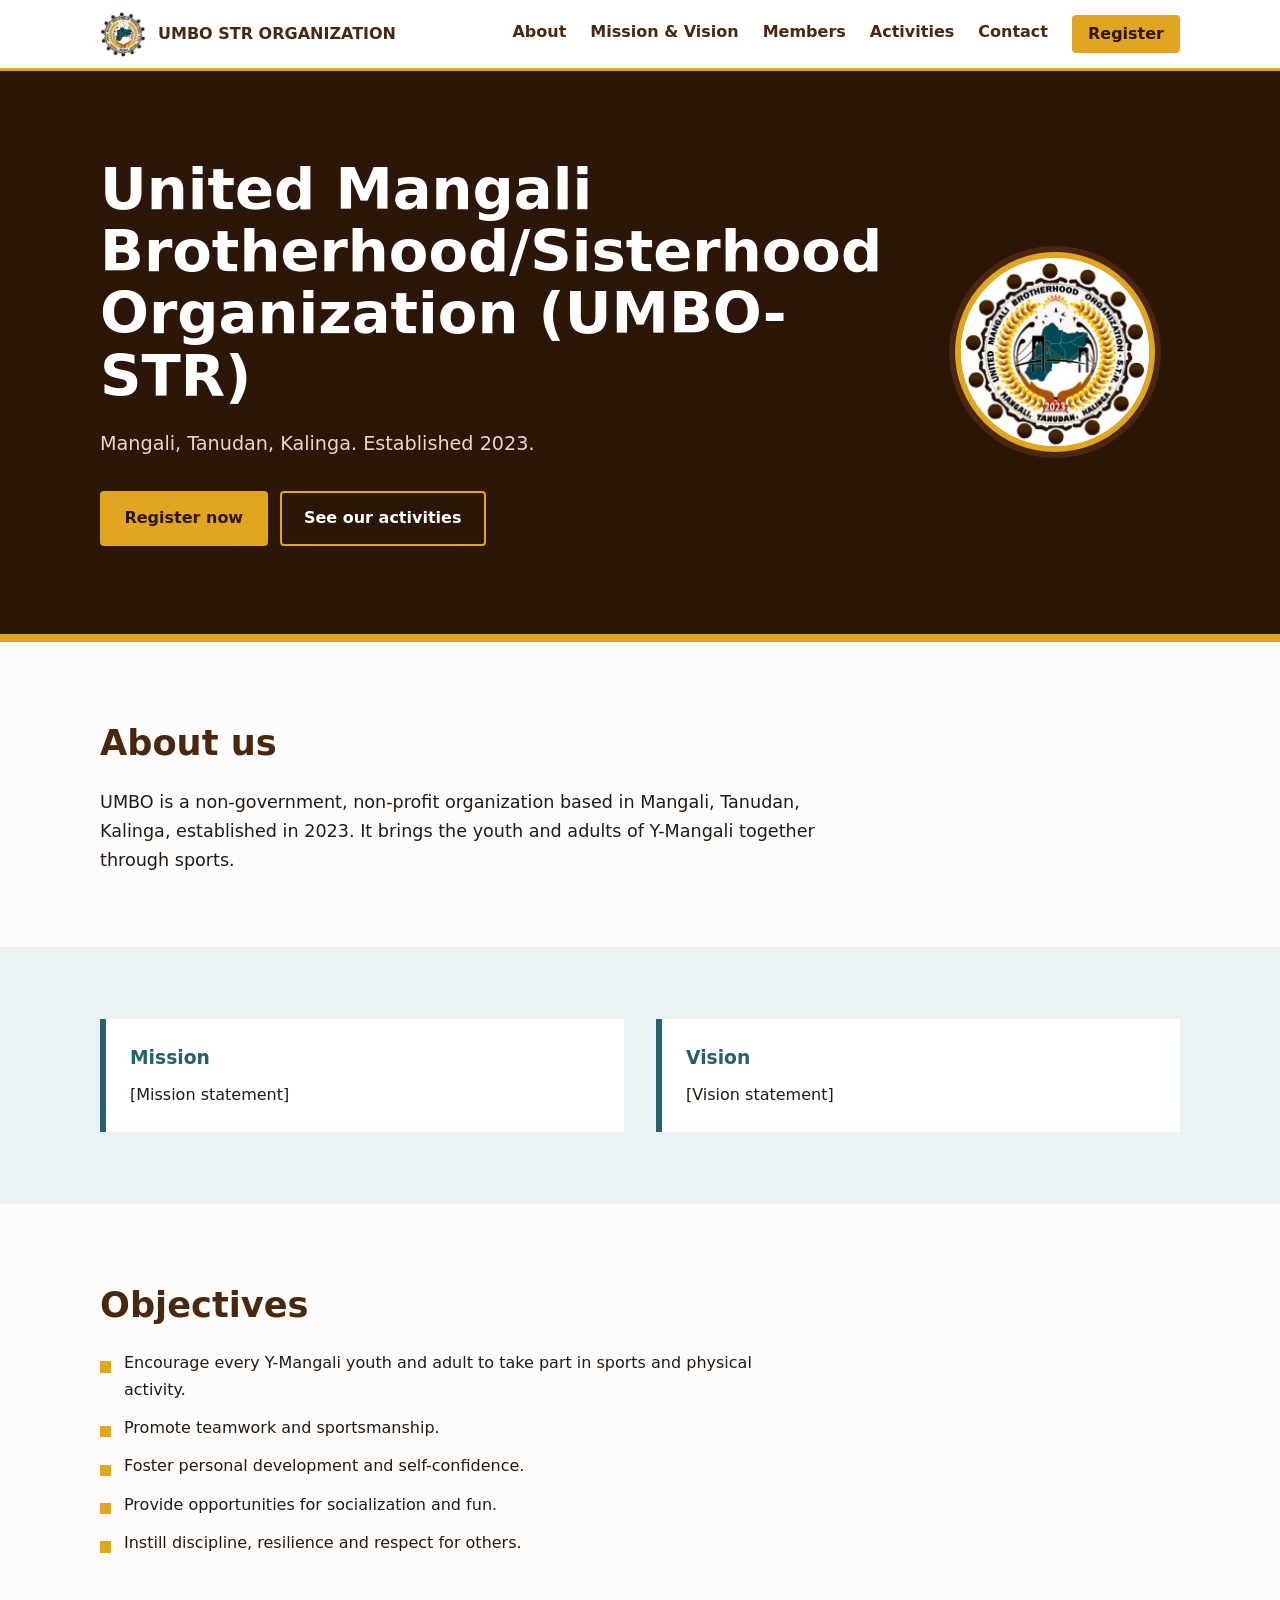
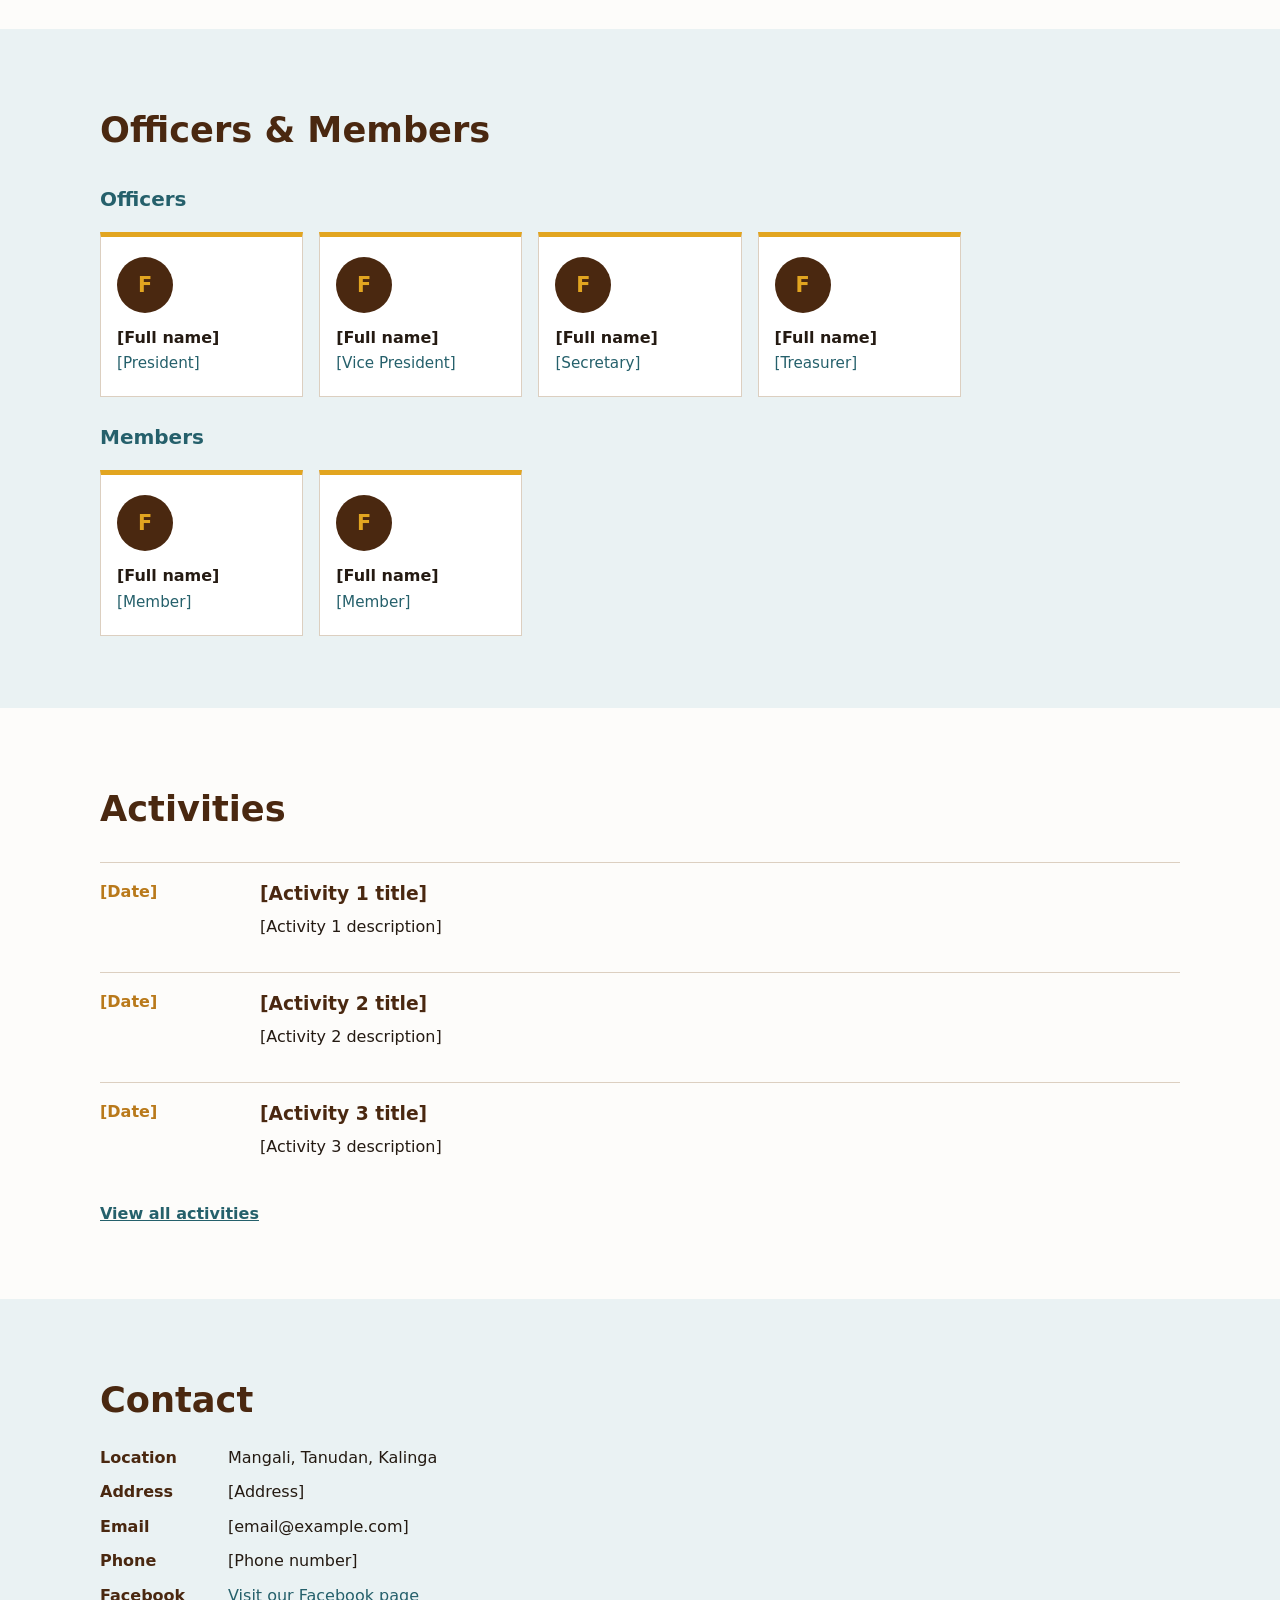
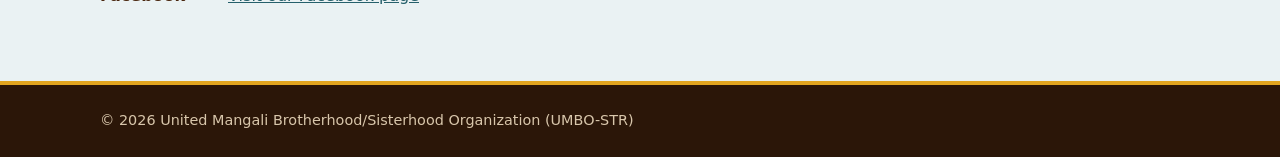
<file: index.html>
<!DOCTYPE html>
<html lang="en">
<head>
  <meta charset="UTF-8">
  <meta name="viewport" content="width=device-width, initial-scale=1">
  <title>United Mangali Brotherhood/Sisterhood Organization (UMBO-STR)</title>
  <link rel="icon" href="images/logo.jpg">
  <style>
    /* Colors taken from the UMBO logo */
    :root {
      --brown-900: #2b1608;   /* beads around the seal */
      --brown-700: #4a2810;
      --gold: #e2a520;        /* laurel wreath and sun */
      --gold-deep: #b9791a;
      --teal: #25606b;        /* Kalinga map */
      --teal-tint: #eaf2f3;
      --ink: #241a12;
      --paper: #fdfcfa;
      --line: #dccfc0;
      --white: #ffffff;
    }
    * { box-sizing: border-box; margin: 0; padding: 0; }
    html { scroll-behavior: smooth; }
    body {
      font-family: "Segoe UI", system-ui, -apple-system, Arial, sans-serif;
      color: var(--ink);
      background: var(--paper);
      line-height: 1.65;
    }
    a { color: inherit; }
    :focus-visible { outline: 3px solid var(--gold-deep); outline-offset: 3px; }
    .wrap { width: min(1080px, 92%); margin: 0 auto; }

    /* Header */
    .site-header { background: var(--white); border-bottom: 3px solid var(--gold); position: sticky; top: 0; z-index: 10; }
    .site-header .wrap { display: flex; align-items: center; justify-content: space-between; min-height: 68px; }
    .brand { display: flex; align-items: center; gap: .75rem; font-weight: 800; color: var(--brown-700); text-decoration: none; }
    .brand img { width: 46px; height: 46px; border-radius: 50%; }
    .nav { display: flex; gap: 1.5rem; }
    .nav a { color: var(--brown-700); text-decoration: none; font-weight: 600; padding: .25rem 0; border-bottom: 3px solid transparent; }
    .nav a:hover { border-color: var(--gold); }
    .nav a.nav-cta { background: var(--gold); color: var(--brown-900); padding: .35rem 1rem; border-radius: 4px; border-bottom: 0; }
    .nav a.nav-cta:hover { background: var(--gold-deep); color: var(--white); }
    .nav a.admin-link { border: 2px solid var(--brown-700); padding: .2rem .8rem; border-radius: 4px; }
    .nav a.admin-link:hover { background: var(--brown-700); color: var(--white); }
    .nav-toggle { display: none; background: none; border: 2px solid var(--brown-700); color: var(--brown-700); padding: .35rem .8rem; border-radius: 4px; font: inherit; font-weight: 600; cursor: pointer; }

    /* Hero */
    .hero { background: var(--brown-900); color: var(--white); padding: clamp(2.5rem, 7vw, 5.5rem) 0; border-bottom: 8px solid var(--gold); }
    .hero .wrap { display: grid; grid-template-columns: 1.3fr 1fr; gap: 3rem; align-items: center; }
    .hero h1 { font-size: clamp(2rem, 5.5vw, 3.6rem); line-height: 1.08; font-weight: 800; }
    .hero .place { margin-top: 1.25rem; font-size: 1.2rem; color: #ead9bf; }
    .hero .logo-seal { width: min(340px, 80%); aspect-ratio: 1; justify-self: center; border-radius: 50%; background: var(--white); border: 6px solid var(--gold); box-shadow: 0 0 0 6px var(--brown-700); overflow: hidden; }
    .hero .logo-seal img { width: 100%; height: 100%; object-fit: cover; display: block; }
    .actions { margin-top: 2rem; display: flex; gap: .75rem; flex-wrap: wrap; }
    .btn { display: inline-block; padding: .75rem 1.4rem; border-radius: 4px; font-weight: 700; text-decoration: none; border: 2px solid var(--gold); }
    .btn-primary { background: var(--gold); color: var(--brown-900); }
    .btn-ghost { color: var(--white); }
    .btn:hover { background: var(--gold-deep); border-color: var(--gold-deep); color: var(--white); }

    /* Sections */
    section { padding: clamp(2.5rem, 6vw, 4.5rem) 0; }
    h2 { font-size: clamp(1.6rem, 4vw, 2.2rem); color: var(--brown-700); margin-bottom: 1rem; }
    .lead { max-width: 65ch; font-size: 1.1rem; }
    .two-col { display: grid; grid-template-columns: repeat(2, 1fr); gap: 2rem; }
    .panel { background: var(--white); border-left: 6px solid var(--teal); padding: 1.5rem; }
    .panel h3 { color: var(--teal); margin-bottom: .5rem; }
    .band { background: var(--teal-tint); }

    .objectives { list-style: none; display: grid; gap: .75rem; max-width: 65ch; }
    .objectives li { padding-left: 1.5rem; position: relative; }
    .objectives li::before { content: ""; position: absolute; left: 0; top: .7em; width: .7rem; height: .7rem; background: var(--gold); }

    .group-title { margin: 1.5rem 0 1rem; font-size: 1.25rem; color: var(--teal); }
    .people { list-style: none; display: grid; grid-template-columns: repeat(auto-fill, minmax(200px, 1fr)); gap: 1rem; }
    .person { background: var(--white); border: 1px solid var(--line); border-top: 5px solid var(--gold); padding: 1.25rem 1rem; }
    .avatar { width: 56px; height: 56px; border-radius: 50%; background: var(--brown-700); color: var(--gold); display: grid; place-items: center; font-weight: 800; font-size: 1.3rem; margin-bottom: .75rem; }
    .person .name { font-weight: 700; }
    .person .position { color: var(--teal); font-size: .95rem; }

    .activity-list { list-style: none; display: grid; gap: 1rem; margin-top: 1.5rem; }
    .activity-list li { display: grid; grid-template-columns: 9rem 1fr; gap: 1rem; padding: 1rem 0; border-top: 1px solid var(--line); }
    .activity-list .date { font-weight: 700; color: var(--gold-deep); }
    .activity-list h3 { margin-bottom: .25rem; color: var(--brown-700); }
    .more { display: inline-block; margin-top: 1.5rem; font-weight: 700; color: var(--teal); }

    .contact dl { display: grid; grid-template-columns: 7rem 1fr; gap: .5rem 1rem; }
    .contact dt { font-weight: 700; color: var(--brown-700); }
    .contact a { color: var(--teal); }

    .site-footer { background: var(--brown-900); color: #d8c6ab; padding: 1.5rem 0; font-size: .9rem; border-top: 4px solid var(--gold); }

    @media (max-width: 720px) {
      .nav-toggle { display: block; }
      .nav { display: none; position: absolute; top: 68px; left: 0; right: 0; background: var(--white); border-bottom: 3px solid var(--gold); flex-direction: column; padding: 1rem 4%; gap: .75rem; }
      .nav.is-open { display: flex; }
      .hero .wrap { grid-template-columns: 1fr; gap: 2rem; }
      .hero .logo-seal { order: -1; width: 220px; }
      .two-col { grid-template-columns: 1fr; }
      .activity-list li { grid-template-columns: 1fr; gap: .25rem; }
    }
    @media (prefers-reduced-motion: reduce) {
      html { scroll-behavior: auto; }
    }
  </style>
</head>
<body>

<header class="site-header">
  <div class="wrap">
    <a class="brand" href="index.html">
      <img src="images/logo.jpg" alt="UMBO STR logo">
      <span>UMBO STR ORGANIZATION</span>
    </a>
    <button class="nav-toggle" type="button" data-nav-toggle aria-expanded="false" aria-controls="main-nav">Menu</button>
    <nav class="nav" id="main-nav" data-nav aria-label="Main">
      <a href="#about">About</a>
      <a href="#mission">Mission &amp; Vision</a>
      <a href="#members">Members</a>
      <a href="Activities/index.html">Activities</a>
      <a href="#contact">Contact</a>
      <a class="nav-cta" href="Register/index.html">Register</a>
      </nav>
  </div>
</header>

<main>
  <div class="hero">
    <div class="wrap">
      <div>
        <h1>United Mangali Brotherhood/Sisterhood Organization (UMBO-STR)</h1>
        <p class="place">Mangali, Tanudan, Kalinga. Established 2023.</p>
        <div class="actions">
          <a class="btn btn-primary" href="Register/index.html">Register now</a>
          <a class="btn btn-ghost" href="Activities/index.html">See our activities</a>
        </div>
      </div>
      <div class="logo-seal">
        <img src="images/logo.jpg" alt="Seal of the United Mangali Brotherhood Organization: a bridge over the Kalinga map, framed by a laurel wreath and hands">
      </div>
    </div>
  </div>

  <section id="about">
    <div class="wrap">
      <h2>About us</h2>
      <p class="lead">UMBO is a non-government, non-profit organization based in Mangali, Tanudan, Kalinga, established in 2023. It brings the youth and adults of Y-Mangali together through sports.</p>
    </div>
  </section>

  <section id="mission" class="band">
    <div class="wrap two-col">
      <div class="panel">
        <h3>Mission</h3>
        <p>[Mission statement]</p>
      </div>
      <div class="panel">
        <h3>Vision</h3>
        <p>[Vision statement]</p>
      </div>
    </div>
  </section>

  <section id="objectives">
    <div class="wrap">
      <h2>Objectives</h2>
      <ul class="objectives">
        
          <li>Encourage every Y-Mangali youth and adult to take part in sports and physical activity.</li>
        
          <li>Promote teamwork and sportsmanship.</li>
        
          <li>Foster personal development and self-confidence.</li>
        
          <li>Provide opportunities for socialization and fun.</li>
        
          <li>Instill discipline, resilience and respect for others.</li>
        
      </ul>
    </div>
  </section>

  <section id="members" class="band">
    <div class="wrap">
      <h2>Officers &amp; Members</h2>
      
        <h3 class="group-title">Officers</h3>
        <ul class="people">
          
            <li class="person">
              <div class="avatar" aria-hidden="true">F</div>
              <p class="name">[Full name]</p>
              <p class="position">[President]</p>
            </li>
          
            <li class="person">
              <div class="avatar" aria-hidden="true">F</div>
              <p class="name">[Full name]</p>
              <p class="position">[Vice President]</p>
            </li>
          
            <li class="person">
              <div class="avatar" aria-hidden="true">F</div>
              <p class="name">[Full name]</p>
              <p class="position">[Secretary]</p>
            </li>
          
            <li class="person">
              <div class="avatar" aria-hidden="true">F</div>
              <p class="name">[Full name]</p>
              <p class="position">[Treasurer]</p>
            </li>
          
        </ul>
      
        <h3 class="group-title">Members</h3>
        <ul class="people">
          
            <li class="person">
              <div class="avatar" aria-hidden="true">F</div>
              <p class="name">[Full name]</p>
              <p class="position">[Member]</p>
            </li>
          
            <li class="person">
              <div class="avatar" aria-hidden="true">F</div>
              <p class="name">[Full name]</p>
              <p class="position">[Member]</p>
            </li>
          
        </ul>
      
    </div>
  </section>

  <section id="activities">
    <div class="wrap">
      <h2>Activities</h2>
      <ul class="activity-list">
        
          <li>
            <span class="date">[Date]</span>
            <div>
              <h3>[Activity 1 title]</h3>
              <p>[Activity 1 description]</p>
            </div>
          </li>
        
          <li>
            <span class="date">[Date]</span>
            <div>
              <h3>[Activity 2 title]</h3>
              <p>[Activity 2 description]</p>
            </div>
          </li>
        
          <li>
            <span class="date">[Date]</span>
            <div>
              <h3>[Activity 3 title]</h3>
              <p>[Activity 3 description]</p>
            </div>
          </li>
        
      </ul>
      <a class="more" href="Activities/index.html">View all activities</a>
    </div>
  </section>

  <section id="contact" class="band contact">
    <div class="wrap">
      <h2>Contact</h2>
      <dl>
        <dt>Location</dt><dd>Mangali, Tanudan, Kalinga</dd>
        <dt>Address</dt><dd>[Address]</dd>
        <dt>Email</dt><dd>[email@example.com]</dd>
        <dt>Phone</dt><dd>[Phone number]</dd>
        <dt>Facebook</dt><dd><a href="https://www.facebook.com/share/1DkrHBzGrU/" target="_blank" rel="noopener">Visit our Facebook page</a></dd>
      </dl>
    </div>
  </section>
</main>

<footer class="site-footer">
  <div class="wrap">&copy; 2026 United Mangali Brotherhood/Sisterhood Organization (UMBO-STR)</div>
</footer>

<script src="java.js"></script>
</body>
</html>
</file>
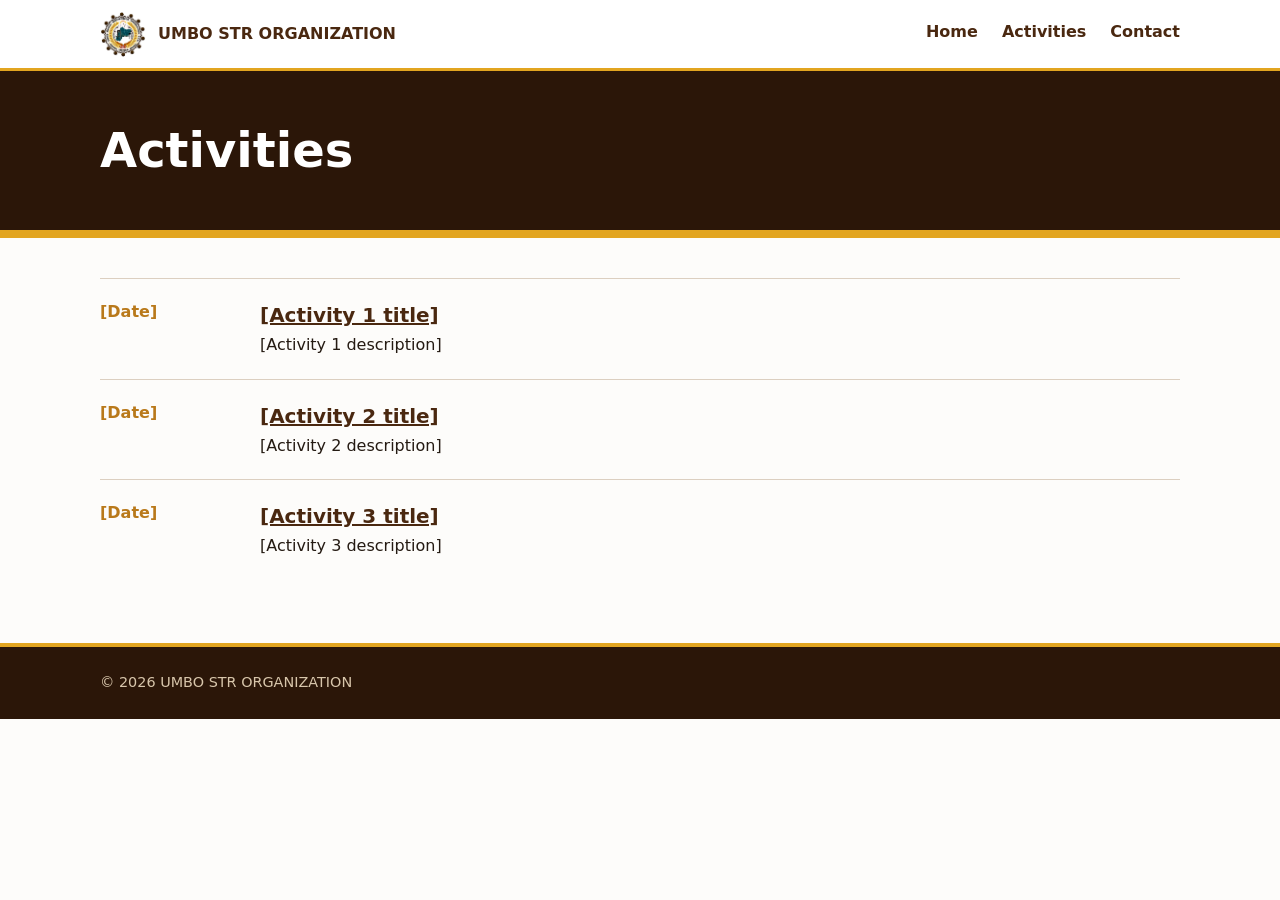
<file: Activities/index.html>
<!DOCTYPE html>
<html lang="en">
<head>
  <meta charset="UTF-8">
  <meta name="viewport" content="width=device-width, initial-scale=1">
  <title>Activities - UMBO STR ORGANIZATION</title>
  <link rel="icon" href="../images/logo.jpg">
  <style>
    :root { --brown-900:#2b1608; --brown-700:#4a2810; --gold:#e2a520; --gold-deep:#b9791a; --teal:#25606b; --teal-tint:#eaf2f3; --ink:#241a12; --paper:#fdfcfa; --line:#dccfc0; --white:#fff; }
    * { box-sizing: border-box; margin: 0; padding: 0; }
    body { font-family: "Segoe UI", system-ui, -apple-system, Arial, sans-serif; color: var(--ink); background: var(--paper); line-height: 1.65; }
    a { color: inherit; }
    :focus-visible { outline: 3px solid var(--gold-deep); outline-offset: 3px; }
    .wrap { width: min(1080px, 92%); margin: 0 auto; }
    .site-header { background: var(--white); border-bottom: 3px solid var(--gold); }
    .site-header .wrap { display: flex; align-items: center; justify-content: space-between; min-height: 68px; }
    .brand { display: flex; align-items: center; gap: .75rem; font-weight: 800; color: var(--brown-700); text-decoration: none; }
    .brand img { width: 46px; height: 46px; border-radius: 50%; }
    .nav { display: flex; gap: 1.5rem; }
    .nav a { color: var(--brown-700); text-decoration: none; font-weight: 600; border-bottom: 3px solid transparent; }
    .nav a:hover { border-color: var(--gold); }
    .nav-toggle { display: none; background: none; border: 2px solid var(--brown-700); color: var(--brown-700); padding: .35rem .8rem; border-radius: 4px; font: inherit; font-weight: 600; cursor: pointer; }
    .page-title { background: var(--brown-900); color: var(--white); padding: 2.5rem 0; border-bottom: 8px solid var(--gold); }
    .page-title h1 { font-size: clamp(2rem, 6vw, 3rem); }
    main { padding: 2.5rem 0 4rem; }
    .activity-list { list-style: none; }
    .activity-list li { display: grid; grid-template-columns: 9rem 1fr; gap: 1rem; padding: 1.25rem 0; border-top: 1px solid var(--line); }
    .date { font-weight: 700; color: var(--gold-deep); }
    .activity-list h2 { font-size: 1.25rem; color: var(--brown-700); }
    .detail { background: var(--white); border-left: 6px solid var(--teal); padding: 1.5rem; margin-bottom: 2rem; }
    .detail h2 { color: var(--brown-700); }
    .back { display: inline-block; margin-top: 1rem; font-weight: 700; color: var(--teal); }
    .site-footer { background: var(--brown-900); color: #d8c6ab; padding: 1.5rem 0; font-size: .9rem; border-top: 4px solid var(--gold); }
    @media (max-width: 720px) {
      .nav-toggle { display: block; }
      .nav { display: none; position: absolute; top: 68px; left: 0; right: 0; background: var(--white); border-bottom: 3px solid var(--gold); flex-direction: column; padding: 1rem 4%; }
      .nav.is-open { display: flex; }
      .activity-list li { grid-template-columns: 1fr; gap: .25rem; }
    }
  </style>
</head>
<body>

<header class="site-header">
  <div class="wrap">
    <a class="brand" href="../index.html">
      <img src="../images/logo.jpg" alt="UMBO STR logo">
      <span>UMBO STR ORGANIZATION</span>
    </a>
    <button class="nav-toggle" type="button" data-nav-toggle aria-expanded="false" aria-controls="main-nav">Menu</button>
    <nav class="nav" id="main-nav" data-nav aria-label="Main">
      <a href="../index.html">Home</a>
      <a href="index.html">Activities</a>
      <a href="../index.html#contact">Contact</a>
    </nav>
  </div>
</header>

<div class="page-title">
  <div class="wrap"><h1>Activities</h1></div>
</div>

<main>
  <div class="wrap">
    

    <ul class="activity-list">
      
        <li>
          <span class="date">[Date]</span>
          <div>
            <h2><a href="view-1.html">[Activity 1 title]</a></h2>
            <p>[Activity 1 description]</p>
          </div>
        </li>
      
        <li>
          <span class="date">[Date]</span>
          <div>
            <h2><a href="view-2.html">[Activity 2 title]</a></h2>
            <p>[Activity 2 description]</p>
          </div>
        </li>
      
        <li>
          <span class="date">[Date]</span>
          <div>
            <h2><a href="view-3.html">[Activity 3 title]</a></h2>
            <p>[Activity 3 description]</p>
          </div>
        </li>
      
    </ul>
  </div>
</main>

<footer class="site-footer">
  <div class="wrap">&copy; 2026 UMBO STR ORGANIZATION</div>
</footer>

<script src="java.js"></script>
</body>
</html>
</file>
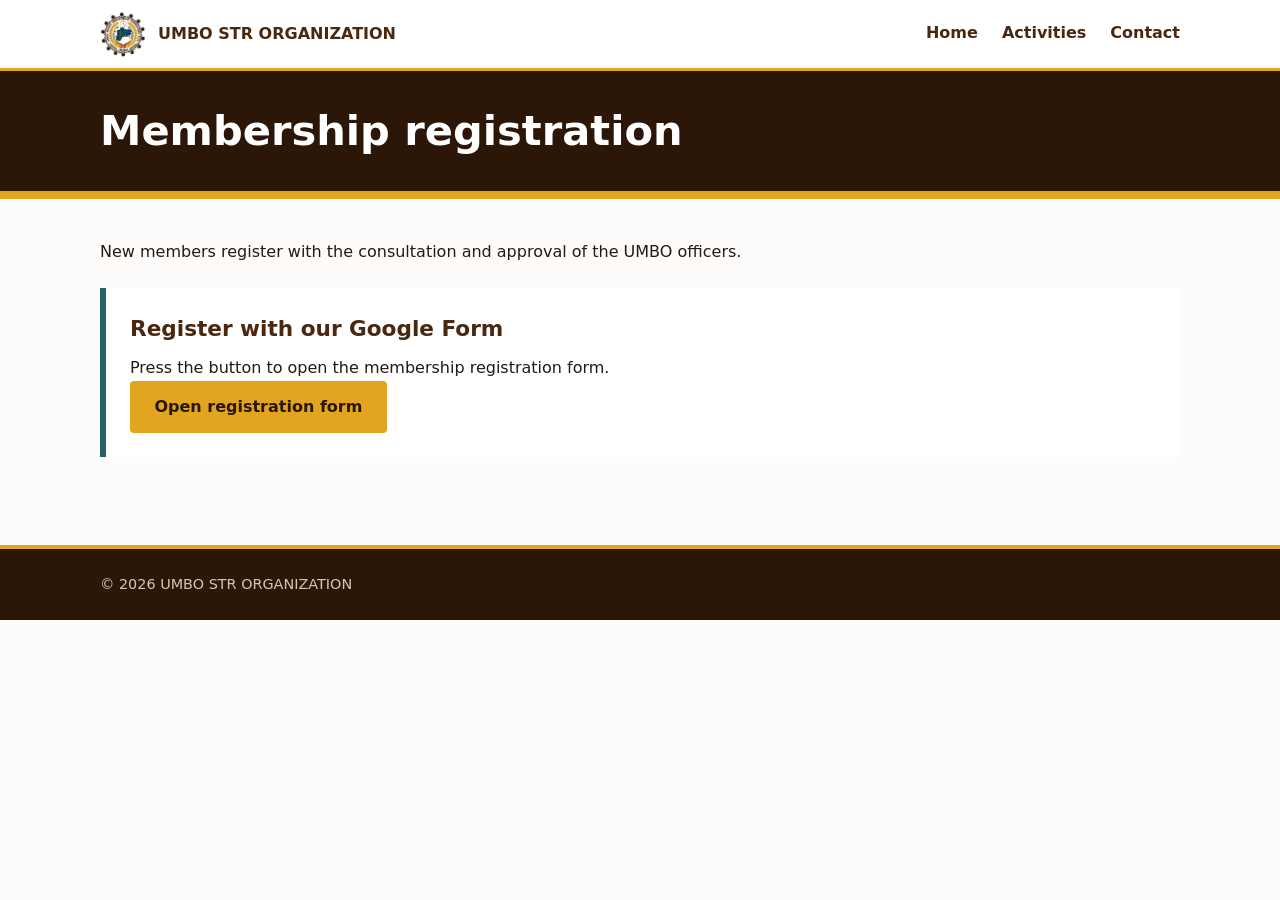
<file: Register/index.html>
<!DOCTYPE html>
<html lang="en">
<head>
  <meta charset="UTF-8">
  <meta name="viewport" content="width=device-width, initial-scale=1">
  <title>Register - UMBO STR ORGANIZATION</title>
  <link rel="icon" href="../images/logo.jpg">
  <link rel="stylesheet" href="../css/site.css">
</head>
<body>

<header class="site-header">
  <div class="wrap">
    <a class="brand" href="../index.html">
      <img src="../images/logo.jpg" alt="UMBO STR logo">
      <span>UMBO STR ORGANIZATION</span>
    </a>
    <button class="nav-toggle" type="button" data-nav-toggle aria-expanded="false" aria-controls="main-nav">Menu</button>
    <nav class="nav" id="main-nav" data-nav aria-label="Main">
      <a href="../index.html">Home</a>
      <a href="../Activities/index.html">Activities</a>
      <a href="../index.html#contact">Contact</a>
    </nav>
  </div>
</header>

<div class="page-title">
  <div class="wrap"><h1>Membership registration</h1></div>
</div>

<main>
  <div class="wrap">
    <p class="lead">New members register with the consultation and approval of the UMBO officers.</p>

<div class="panel">
  <h2>Register with our Google Form</h2>
  <p>Press the button to open the membership registration form.</p>
  <p><a class="btn btn-primary" href="https://docs.google.com/forms/d/e/1FAIpQLScK9UHrCs5_wDNwIT851MHla2-Sh3JHSO9rRRXSy1d-15y20Q/viewform" target="_blank" rel="noopener">Open registration form</a></p>
</div>

  </div>
</main>

<footer class="site-footer">
  <div class="wrap">&copy; 2026 UMBO STR ORGANIZATION</div>
</footer>

<script src="java.js"></script>
</body>
</html>
</file>
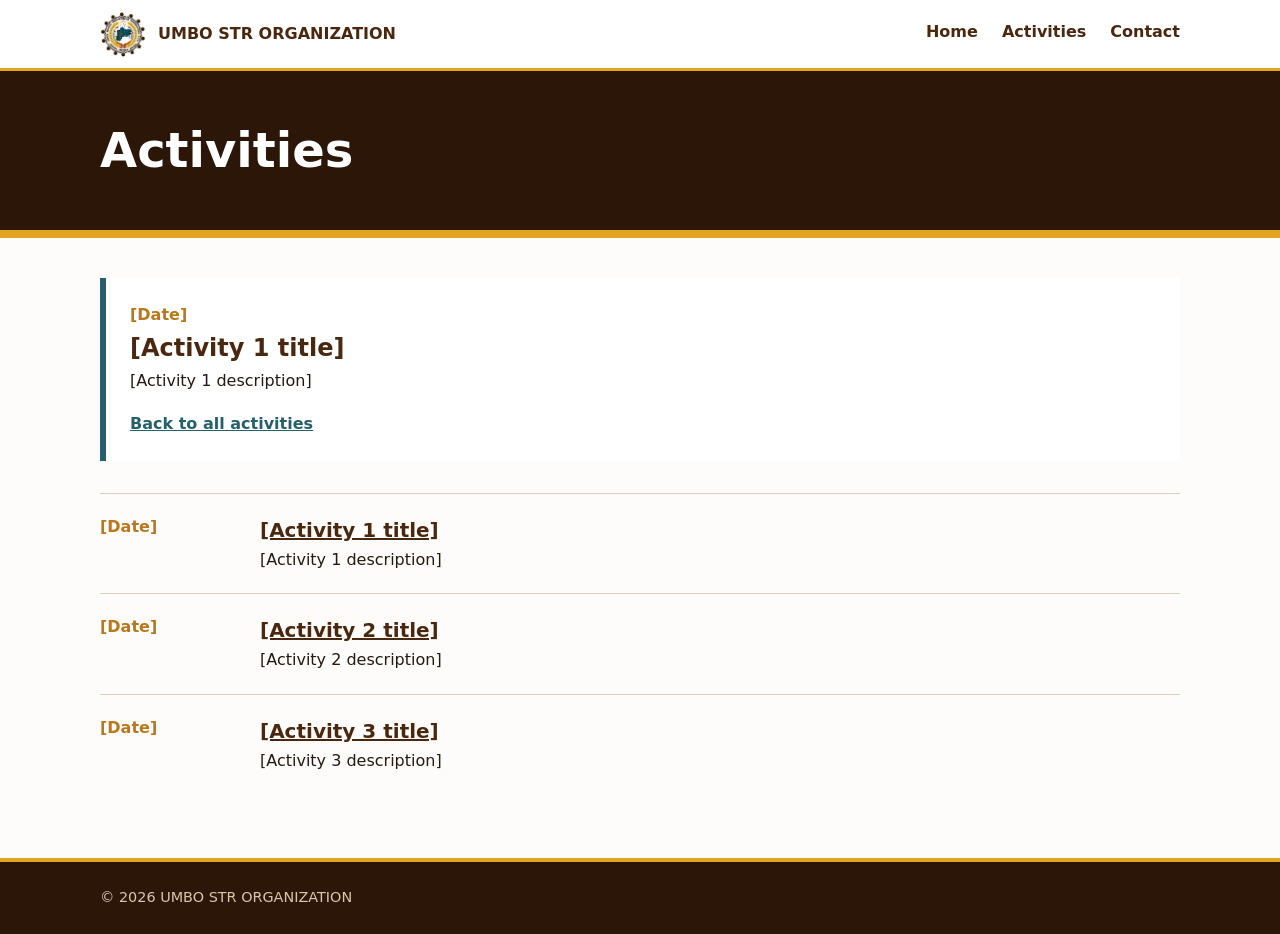
<file: Activities/view-1.html>
<!DOCTYPE html>
<html lang="en">
<head>
  <meta charset="UTF-8">
  <meta name="viewport" content="width=device-width, initial-scale=1">
  <title>Activities - UMBO STR ORGANIZATION</title>
  <link rel="icon" href="../images/logo.jpg">
  <style>
    :root { --brown-900:#2b1608; --brown-700:#4a2810; --gold:#e2a520; --gold-deep:#b9791a; --teal:#25606b; --teal-tint:#eaf2f3; --ink:#241a12; --paper:#fdfcfa; --line:#dccfc0; --white:#fff; }
    * { box-sizing: border-box; margin: 0; padding: 0; }
    body { font-family: "Segoe UI", system-ui, -apple-system, Arial, sans-serif; color: var(--ink); background: var(--paper); line-height: 1.65; }
    a { color: inherit; }
    :focus-visible { outline: 3px solid var(--gold-deep); outline-offset: 3px; }
    .wrap { width: min(1080px, 92%); margin: 0 auto; }
    .site-header { background: var(--white); border-bottom: 3px solid var(--gold); }
    .site-header .wrap { display: flex; align-items: center; justify-content: space-between; min-height: 68px; }
    .brand { display: flex; align-items: center; gap: .75rem; font-weight: 800; color: var(--brown-700); text-decoration: none; }
    .brand img { width: 46px; height: 46px; border-radius: 50%; }
    .nav { display: flex; gap: 1.5rem; }
    .nav a { color: var(--brown-700); text-decoration: none; font-weight: 600; border-bottom: 3px solid transparent; }
    .nav a:hover { border-color: var(--gold); }
    .nav-toggle { display: none; background: none; border: 2px solid var(--brown-700); color: var(--brown-700); padding: .35rem .8rem; border-radius: 4px; font: inherit; font-weight: 600; cursor: pointer; }
    .page-title { background: var(--brown-900); color: var(--white); padding: 2.5rem 0; border-bottom: 8px solid var(--gold); }
    .page-title h1 { font-size: clamp(2rem, 6vw, 3rem); }
    main { padding: 2.5rem 0 4rem; }
    .activity-list { list-style: none; }
    .activity-list li { display: grid; grid-template-columns: 9rem 1fr; gap: 1rem; padding: 1.25rem 0; border-top: 1px solid var(--line); }
    .date { font-weight: 700; color: var(--gold-deep); }
    .activity-list h2 { font-size: 1.25rem; color: var(--brown-700); }
    .detail { background: var(--white); border-left: 6px solid var(--teal); padding: 1.5rem; margin-bottom: 2rem; }
    .detail h2 { color: var(--brown-700); }
    .back { display: inline-block; margin-top: 1rem; font-weight: 700; color: var(--teal); }
    .site-footer { background: var(--brown-900); color: #d8c6ab; padding: 1.5rem 0; font-size: .9rem; border-top: 4px solid var(--gold); }
    @media (max-width: 720px) {
      .nav-toggle { display: block; }
      .nav { display: none; position: absolute; top: 68px; left: 0; right: 0; background: var(--white); border-bottom: 3px solid var(--gold); flex-direction: column; padding: 1rem 4%; }
      .nav.is-open { display: flex; }
      .activity-list li { grid-template-columns: 1fr; gap: .25rem; }
    }
  </style>
</head>
<body>

<header class="site-header">
  <div class="wrap">
    <a class="brand" href="../index.html">
      <img src="../images/logo.jpg" alt="UMBO STR logo">
      <span>UMBO STR ORGANIZATION</span>
    </a>
    <button class="nav-toggle" type="button" data-nav-toggle aria-expanded="false" aria-controls="main-nav">Menu</button>
    <nav class="nav" id="main-nav" data-nav aria-label="Main">
      <a href="../index.html">Home</a>
      <a href="index.html">Activities</a>
      <a href="../index.html#contact">Contact</a>
    </nav>
  </div>
</header>

<div class="page-title">
  <div class="wrap"><h1>Activities</h1></div>
</div>

<main>
  <div class="wrap">
    
      <article class="detail">
        <p class="date">[Date]</p>
        <h2>[Activity 1 title]</h2>
        <p>[Activity 1 description]</p>
        <a class="back" href="index.html">Back to all activities</a>
      </article>
    

    <ul class="activity-list">
      
        <li>
          <span class="date">[Date]</span>
          <div>
            <h2><a href="view-1.html">[Activity 1 title]</a></h2>
            <p>[Activity 1 description]</p>
          </div>
        </li>
      
        <li>
          <span class="date">[Date]</span>
          <div>
            <h2><a href="view-2.html">[Activity 2 title]</a></h2>
            <p>[Activity 2 description]</p>
          </div>
        </li>
      
        <li>
          <span class="date">[Date]</span>
          <div>
            <h2><a href="view-3.html">[Activity 3 title]</a></h2>
            <p>[Activity 3 description]</p>
          </div>
        </li>
      
    </ul>
  </div>
</main>

<footer class="site-footer">
  <div class="wrap">&copy; 2026 UMBO STR ORGANIZATION</div>
</footer>

<script src="java.js"></script>
</body>
</html>
</file>
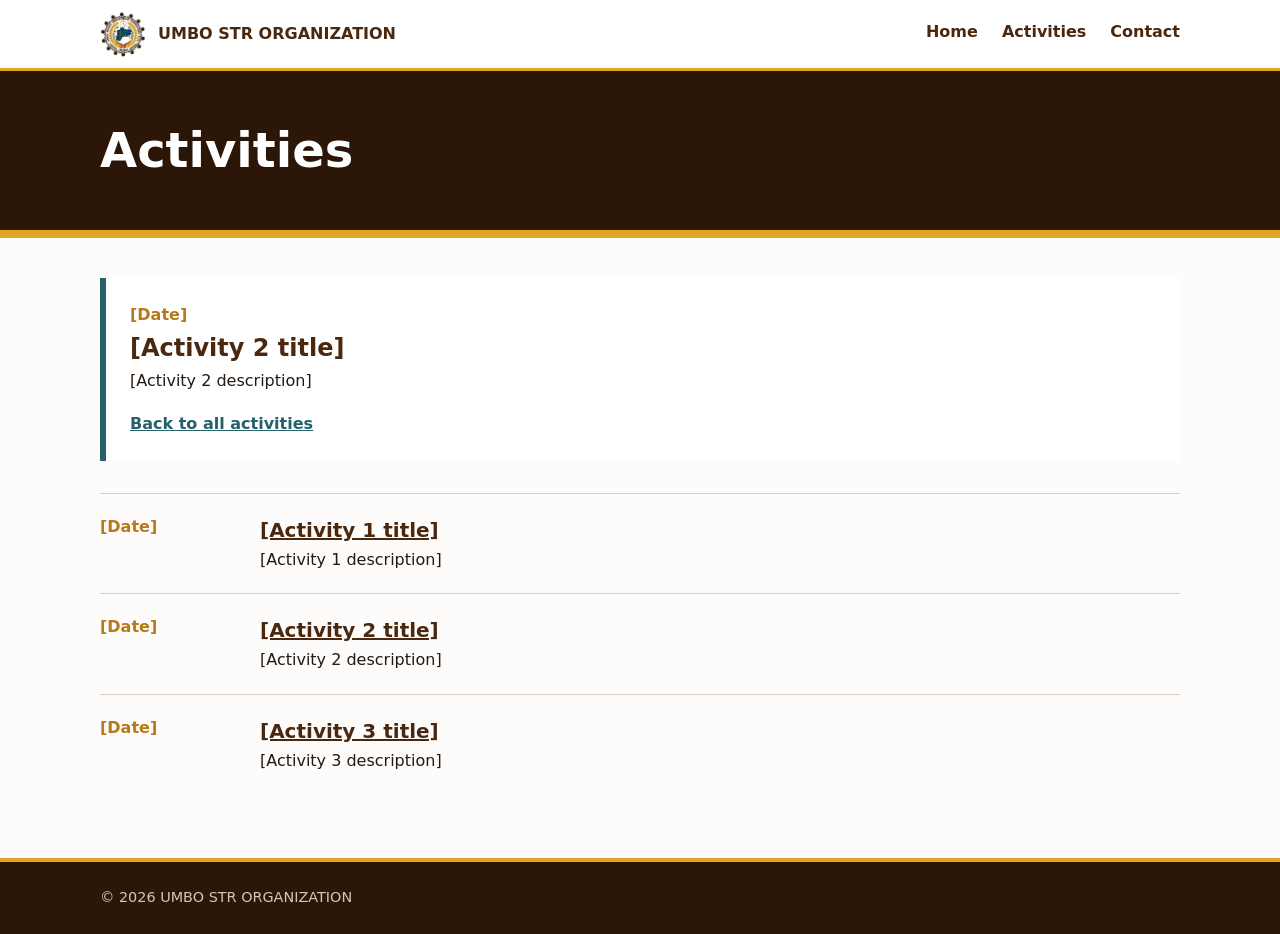
<file: Activities/view-2.html>
<!DOCTYPE html>
<html lang="en">
<head>
  <meta charset="UTF-8">
  <meta name="viewport" content="width=device-width, initial-scale=1">
  <title>Activities - UMBO STR ORGANIZATION</title>
  <link rel="icon" href="../images/logo.jpg">
  <style>
    :root { --brown-900:#2b1608; --brown-700:#4a2810; --gold:#e2a520; --gold-deep:#b9791a; --teal:#25606b; --teal-tint:#eaf2f3; --ink:#241a12; --paper:#fdfcfa; --line:#dccfc0; --white:#fff; }
    * { box-sizing: border-box; margin: 0; padding: 0; }
    body { font-family: "Segoe UI", system-ui, -apple-system, Arial, sans-serif; color: var(--ink); background: var(--paper); line-height: 1.65; }
    a { color: inherit; }
    :focus-visible { outline: 3px solid var(--gold-deep); outline-offset: 3px; }
    .wrap { width: min(1080px, 92%); margin: 0 auto; }
    .site-header { background: var(--white); border-bottom: 3px solid var(--gold); }
    .site-header .wrap { display: flex; align-items: center; justify-content: space-between; min-height: 68px; }
    .brand { display: flex; align-items: center; gap: .75rem; font-weight: 800; color: var(--brown-700); text-decoration: none; }
    .brand img { width: 46px; height: 46px; border-radius: 50%; }
    .nav { display: flex; gap: 1.5rem; }
    .nav a { color: var(--brown-700); text-decoration: none; font-weight: 600; border-bottom: 3px solid transparent; }
    .nav a:hover { border-color: var(--gold); }
    .nav-toggle { display: none; background: none; border: 2px solid var(--brown-700); color: var(--brown-700); padding: .35rem .8rem; border-radius: 4px; font: inherit; font-weight: 600; cursor: pointer; }
    .page-title { background: var(--brown-900); color: var(--white); padding: 2.5rem 0; border-bottom: 8px solid var(--gold); }
    .page-title h1 { font-size: clamp(2rem, 6vw, 3rem); }
    main { padding: 2.5rem 0 4rem; }
    .activity-list { list-style: none; }
    .activity-list li { display: grid; grid-template-columns: 9rem 1fr; gap: 1rem; padding: 1.25rem 0; border-top: 1px solid var(--line); }
    .date { font-weight: 700; color: var(--gold-deep); }
    .activity-list h2 { font-size: 1.25rem; color: var(--brown-700); }
    .detail { background: var(--white); border-left: 6px solid var(--teal); padding: 1.5rem; margin-bottom: 2rem; }
    .detail h2 { color: var(--brown-700); }
    .back { display: inline-block; margin-top: 1rem; font-weight: 700; color: var(--teal); }
    .site-footer { background: var(--brown-900); color: #d8c6ab; padding: 1.5rem 0; font-size: .9rem; border-top: 4px solid var(--gold); }
    @media (max-width: 720px) {
      .nav-toggle { display: block; }
      .nav { display: none; position: absolute; top: 68px; left: 0; right: 0; background: var(--white); border-bottom: 3px solid var(--gold); flex-direction: column; padding: 1rem 4%; }
      .nav.is-open { display: flex; }
      .activity-list li { grid-template-columns: 1fr; gap: .25rem; }
    }
  </style>
</head>
<body>

<header class="site-header">
  <div class="wrap">
    <a class="brand" href="../index.html">
      <img src="../images/logo.jpg" alt="UMBO STR logo">
      <span>UMBO STR ORGANIZATION</span>
    </a>
    <button class="nav-toggle" type="button" data-nav-toggle aria-expanded="false" aria-controls="main-nav">Menu</button>
    <nav class="nav" id="main-nav" data-nav aria-label="Main">
      <a href="../index.html">Home</a>
      <a href="index.html">Activities</a>
      <a href="../index.html#contact">Contact</a>
    </nav>
  </div>
</header>

<div class="page-title">
  <div class="wrap"><h1>Activities</h1></div>
</div>

<main>
  <div class="wrap">
    
      <article class="detail">
        <p class="date">[Date]</p>
        <h2>[Activity 2 title]</h2>
        <p>[Activity 2 description]</p>
        <a class="back" href="index.html">Back to all activities</a>
      </article>
    

    <ul class="activity-list">
      
        <li>
          <span class="date">[Date]</span>
          <div>
            <h2><a href="view-1.html">[Activity 1 title]</a></h2>
            <p>[Activity 1 description]</p>
          </div>
        </li>
      
        <li>
          <span class="date">[Date]</span>
          <div>
            <h2><a href="view-2.html">[Activity 2 title]</a></h2>
            <p>[Activity 2 description]</p>
          </div>
        </li>
      
        <li>
          <span class="date">[Date]</span>
          <div>
            <h2><a href="view-3.html">[Activity 3 title]</a></h2>
            <p>[Activity 3 description]</p>
          </div>
        </li>
      
    </ul>
  </div>
</main>

<footer class="site-footer">
  <div class="wrap">&copy; 2026 UMBO STR ORGANIZATION</div>
</footer>

<script src="java.js"></script>
</body>
</html>
</file>
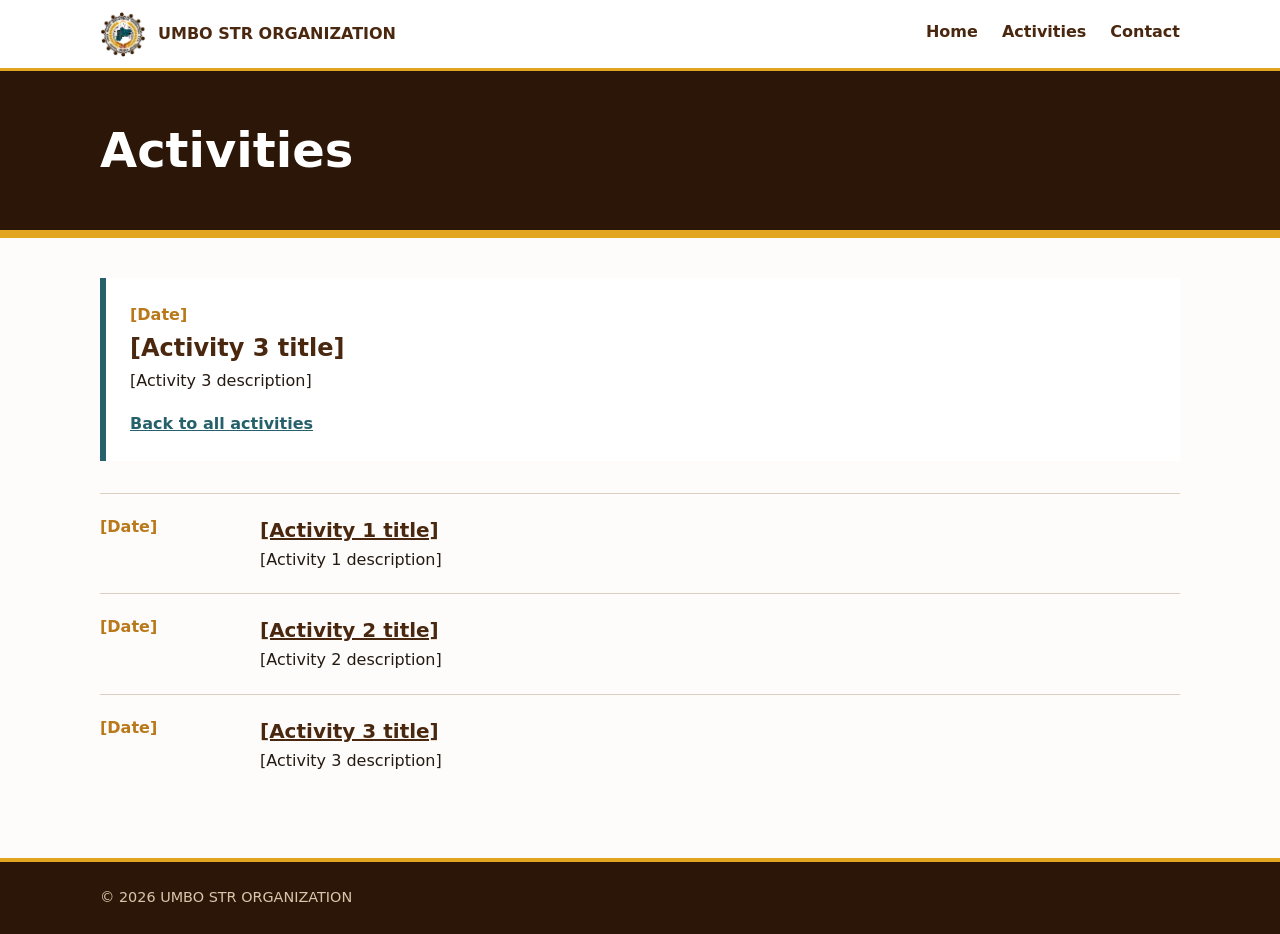
<file: Activities/view-3.html>
<!DOCTYPE html>
<html lang="en">
<head>
  <meta charset="UTF-8">
  <meta name="viewport" content="width=device-width, initial-scale=1">
  <title>Activities - UMBO STR ORGANIZATION</title>
  <link rel="icon" href="../images/logo.jpg">
  <style>
    :root { --brown-900:#2b1608; --brown-700:#4a2810; --gold:#e2a520; --gold-deep:#b9791a; --teal:#25606b; --teal-tint:#eaf2f3; --ink:#241a12; --paper:#fdfcfa; --line:#dccfc0; --white:#fff; }
    * { box-sizing: border-box; margin: 0; padding: 0; }
    body { font-family: "Segoe UI", system-ui, -apple-system, Arial, sans-serif; color: var(--ink); background: var(--paper); line-height: 1.65; }
    a { color: inherit; }
    :focus-visible { outline: 3px solid var(--gold-deep); outline-offset: 3px; }
    .wrap { width: min(1080px, 92%); margin: 0 auto; }
    .site-header { background: var(--white); border-bottom: 3px solid var(--gold); }
    .site-header .wrap { display: flex; align-items: center; justify-content: space-between; min-height: 68px; }
    .brand { display: flex; align-items: center; gap: .75rem; font-weight: 800; color: var(--brown-700); text-decoration: none; }
    .brand img { width: 46px; height: 46px; border-radius: 50%; }
    .nav { display: flex; gap: 1.5rem; }
    .nav a { color: var(--brown-700); text-decoration: none; font-weight: 600; border-bottom: 3px solid transparent; }
    .nav a:hover { border-color: var(--gold); }
    .nav-toggle { display: none; background: none; border: 2px solid var(--brown-700); color: var(--brown-700); padding: .35rem .8rem; border-radius: 4px; font: inherit; font-weight: 600; cursor: pointer; }
    .page-title { background: var(--brown-900); color: var(--white); padding: 2.5rem 0; border-bottom: 8px solid var(--gold); }
    .page-title h1 { font-size: clamp(2rem, 6vw, 3rem); }
    main { padding: 2.5rem 0 4rem; }
    .activity-list { list-style: none; }
    .activity-list li { display: grid; grid-template-columns: 9rem 1fr; gap: 1rem; padding: 1.25rem 0; border-top: 1px solid var(--line); }
    .date { font-weight: 700; color: var(--gold-deep); }
    .activity-list h2 { font-size: 1.25rem; color: var(--brown-700); }
    .detail { background: var(--white); border-left: 6px solid var(--teal); padding: 1.5rem; margin-bottom: 2rem; }
    .detail h2 { color: var(--brown-700); }
    .back { display: inline-block; margin-top: 1rem; font-weight: 700; color: var(--teal); }
    .site-footer { background: var(--brown-900); color: #d8c6ab; padding: 1.5rem 0; font-size: .9rem; border-top: 4px solid var(--gold); }
    @media (max-width: 720px) {
      .nav-toggle { display: block; }
      .nav { display: none; position: absolute; top: 68px; left: 0; right: 0; background: var(--white); border-bottom: 3px solid var(--gold); flex-direction: column; padding: 1rem 4%; }
      .nav.is-open { display: flex; }
      .activity-list li { grid-template-columns: 1fr; gap: .25rem; }
    }
  </style>
</head>
<body>

<header class="site-header">
  <div class="wrap">
    <a class="brand" href="../index.html">
      <img src="../images/logo.jpg" alt="UMBO STR logo">
      <span>UMBO STR ORGANIZATION</span>
    </a>
    <button class="nav-toggle" type="button" data-nav-toggle aria-expanded="false" aria-controls="main-nav">Menu</button>
    <nav class="nav" id="main-nav" data-nav aria-label="Main">
      <a href="../index.html">Home</a>
      <a href="index.html">Activities</a>
      <a href="../index.html#contact">Contact</a>
    </nav>
  </div>
</header>

<div class="page-title">
  <div class="wrap"><h1>Activities</h1></div>
</div>

<main>
  <div class="wrap">
    
      <article class="detail">
        <p class="date">[Date]</p>
        <h2>[Activity 3 title]</h2>
        <p>[Activity 3 description]</p>
        <a class="back" href="index.html">Back to all activities</a>
      </article>
    

    <ul class="activity-list">
      
        <li>
          <span class="date">[Date]</span>
          <div>
            <h2><a href="view-1.html">[Activity 1 title]</a></h2>
            <p>[Activity 1 description]</p>
          </div>
        </li>
      
        <li>
          <span class="date">[Date]</span>
          <div>
            <h2><a href="view-2.html">[Activity 2 title]</a></h2>
            <p>[Activity 2 description]</p>
          </div>
        </li>
      
        <li>
          <span class="date">[Date]</span>
          <div>
            <h2><a href="view-3.html">[Activity 3 title]</a></h2>
            <p>[Activity 3 description]</p>
          </div>
        </li>
      
    </ul>
  </div>
</main>

<footer class="site-footer">
  <div class="wrap">&copy; 2026 UMBO STR ORGANIZATION</div>
</footer>

<script src="java.js"></script>
</body>
</html>
</file>
<file: css/site.css>
/* Shared styles for the Register and Admin pages. Colors come from the UMBO logo. */
:root {
  --brown-900: #2b1608; --brown-700: #4a2810; --gold: #e2a520; --gold-deep: #b9791a;
  --teal: #25606b; --teal-tint: #eaf2f3; --ink: #241a12; --paper: #fdfcfa; --line: #dccfc0;
  --white: #ffffff; --danger: #a12622; --ok: #1f6b3a;
}
* { box-sizing: border-box; margin: 0; padding: 0; }
body { font-family: "Segoe UI", system-ui, -apple-system, Arial, sans-serif; color: var(--ink); background: var(--paper); line-height: 1.6; }
a { color: inherit; }
:focus-visible { outline: 3px solid var(--gold-deep); outline-offset: 3px; }
.wrap { width: min(1080px, 92%); margin: 0 auto; }

.site-header { background: var(--white); border-bottom: 3px solid var(--gold); }
.site-header .wrap { display: flex; align-items: center; justify-content: space-between; min-height: 68px; }
.brand { display: flex; align-items: center; gap: .75rem; font-weight: 800; color: var(--brown-700); text-decoration: none; }
.brand img { width: 46px; height: 46px; border-radius: 50%; }
.nav { display: flex; gap: 1.5rem; align-items: center; }
.nav a, .nav button.link { color: var(--brown-700); text-decoration: none; font-weight: 600; border: 0; background: none; font: inherit; font-weight: 600; cursor: pointer; border-bottom: 3px solid transparent; padding: .25rem 0; }
.nav a:hover, .nav button.link:hover { border-color: var(--gold); }
.nav-toggle { display: none; background: none; border: 2px solid var(--brown-700); color: var(--brown-700); padding: .35rem .8rem; border-radius: 4px; font: inherit; font-weight: 600; cursor: pointer; }

.page-title { background: var(--brown-900); color: var(--white); padding: 2.25rem 0; border-bottom: 8px solid var(--gold); }
.page-title h1 { font-size: clamp(1.8rem, 5vw, 2.6rem); line-height: 1.15; }
main { padding: 2.5rem 0 4rem; }
.lead { max-width: 65ch; margin-bottom: 1.5rem; }

.panel { background: var(--white); border-left: 6px solid var(--teal); padding: 1.5rem; margin-bottom: 1.5rem; }
.panel h2 { color: var(--brown-700); margin-bottom: .5rem; font-size: 1.35rem; }

.btn { display: inline-block; padding: .7rem 1.4rem; border-radius: 4px; font: inherit; font-weight: 700; text-decoration: none; border: 2px solid var(--gold); cursor: pointer; background: none; color: var(--brown-900); }
.btn-primary { background: var(--gold); }
.btn:hover { background: var(--gold-deep); border-color: var(--gold-deep); color: var(--white); }
.btn-danger { border-color: var(--danger); color: var(--danger); }
.btn-danger:hover { background: var(--danger); border-color: var(--danger); }
.btn[disabled] { opacity: .6; cursor: wait; }

.form { display: grid; gap: 1.1rem; max-width: 640px; }
.field label { display: block; font-weight: 700; margin-bottom: .3rem; color: var(--brown-700); }
.field input, .field textarea, .field select { width: 100%; padding: .65rem .75rem; border: 2px solid var(--line); border-radius: 4px; font: inherit; background: var(--white); color: var(--ink); }
.field textarea { min-height: 110px; resize: vertical; }
.field input:focus, .field textarea:focus, .field select:focus { border-color: var(--teal); }
.field .hint { font-size: .9rem; color: #5b4b3d; margin-top: .25rem; }
.field .error { color: var(--danger); font-weight: 600; margin-top: .25rem; }
.hp { position: absolute; left: -9999px; height: 0; overflow: hidden; }

.alert { padding: .9rem 1rem; border-radius: 4px; margin-bottom: 1.25rem; font-weight: 600; max-width: 640px; }
.alert-error { background: #fbe9e8; color: var(--danger); border: 1px solid #e6b4b1; }
.alert-ok { background: #e7f4ec; color: var(--ok); border: 1px solid #b4dcc1; }

/* Admin */
.tabs { display: flex; flex-wrap: wrap; gap: .5rem; margin-bottom: 1.5rem; }
.tabs a { padding: .5rem 1rem; border: 2px solid var(--line); border-radius: 4px; text-decoration: none; font-weight: 600; color: var(--brown-700); background: var(--white); }
.tabs a[aria-current="page"] { background: var(--brown-700); color: var(--white); border-color: var(--brown-700); }
.rows { display: grid; gap: 1rem; margin-bottom: 1rem; }
.row-card { background: var(--white); border: 1px solid var(--line); border-top: 4px solid var(--gold); padding: 1rem; display: grid; gap: .75rem; grid-template-columns: 1fr 1fr 10rem auto; align-items: end; }
.row-card.wide { grid-template-columns: 1fr 12rem auto; }
.row-card.wide .full { grid-column: 1 / -1; }
.row-card .field label { font-size: .9rem; }
.form.admin-form { max-width: none; }
.actions { display: flex; gap: .75rem; flex-wrap: wrap; align-items: center; }

.site-footer { background: var(--brown-900); color: #d8c6ab; padding: 1.5rem 0; font-size: .9rem; border-top: 4px solid var(--gold); }

@media (max-width: 720px) {
  .nav-toggle { display: block; }
  .nav { display: none; position: absolute; top: 68px; left: 0; right: 0; background: var(--white); border-bottom: 3px solid var(--gold); flex-direction: column; align-items: flex-start; padding: 1rem 4%; gap: .75rem; z-index: 5; }
  .nav.is-open { display: flex; }
  .row-card, .row-card.wide { grid-template-columns: 1fr; }
}
</file>
